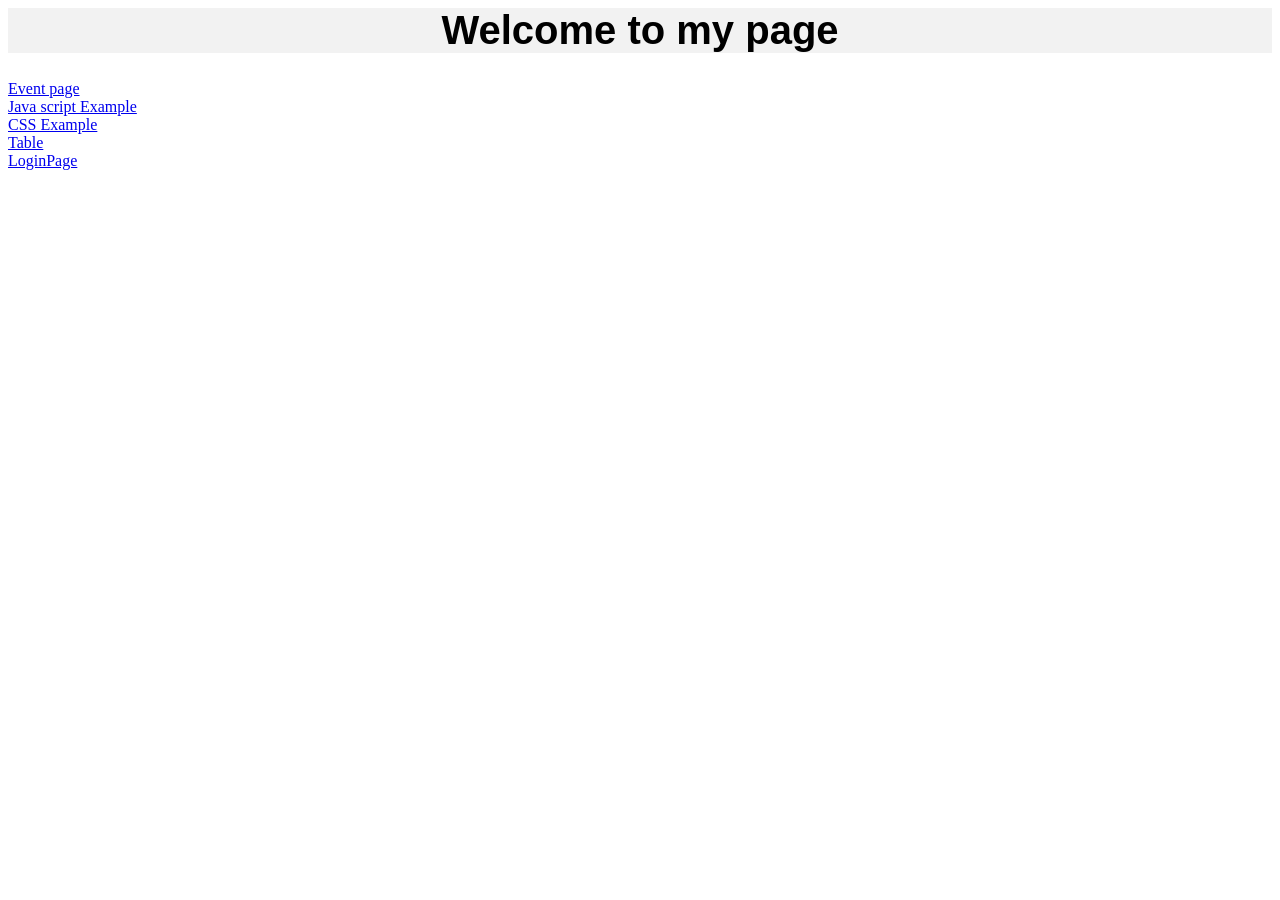
<file: index.html>
<html>

<head>

    <title>
        All links of my daily class work
    </title>
    <style>
        header {
            font-family: sans-serif;
            font-size: 20px;
            text-align: center;
            background-color: #f2f2f2;
        }
    </style>



</head>

<body>
    <header>
        <h1>
            Welcome to my page
        </h1>
    </header>
    <P>
        <a ref="noopener" href="http://127.0.0.1:5500/FWD%20Demo/event.html">Event page</a><br>
        <a ref="noopener" href="http://127.0.0.1:5500/FWD%20Demo/jsExampla.html">Java script Example</a><br>
        <a ref="noopener" href="http://127.0.0.1:5500/FWD%20Demo/CSSExample.html">CSS Example</a><br>
        <a ref="noopener" href="http://127.0.0.1:5500/FWD%20Demo/table.html">Table</a><br>
        <a ref="noopener" href="http://127.0.0.1:5501/FWD%20Demo/Loginpage.html">LoginPage</a>
</body>
</P>

</html>
</file>
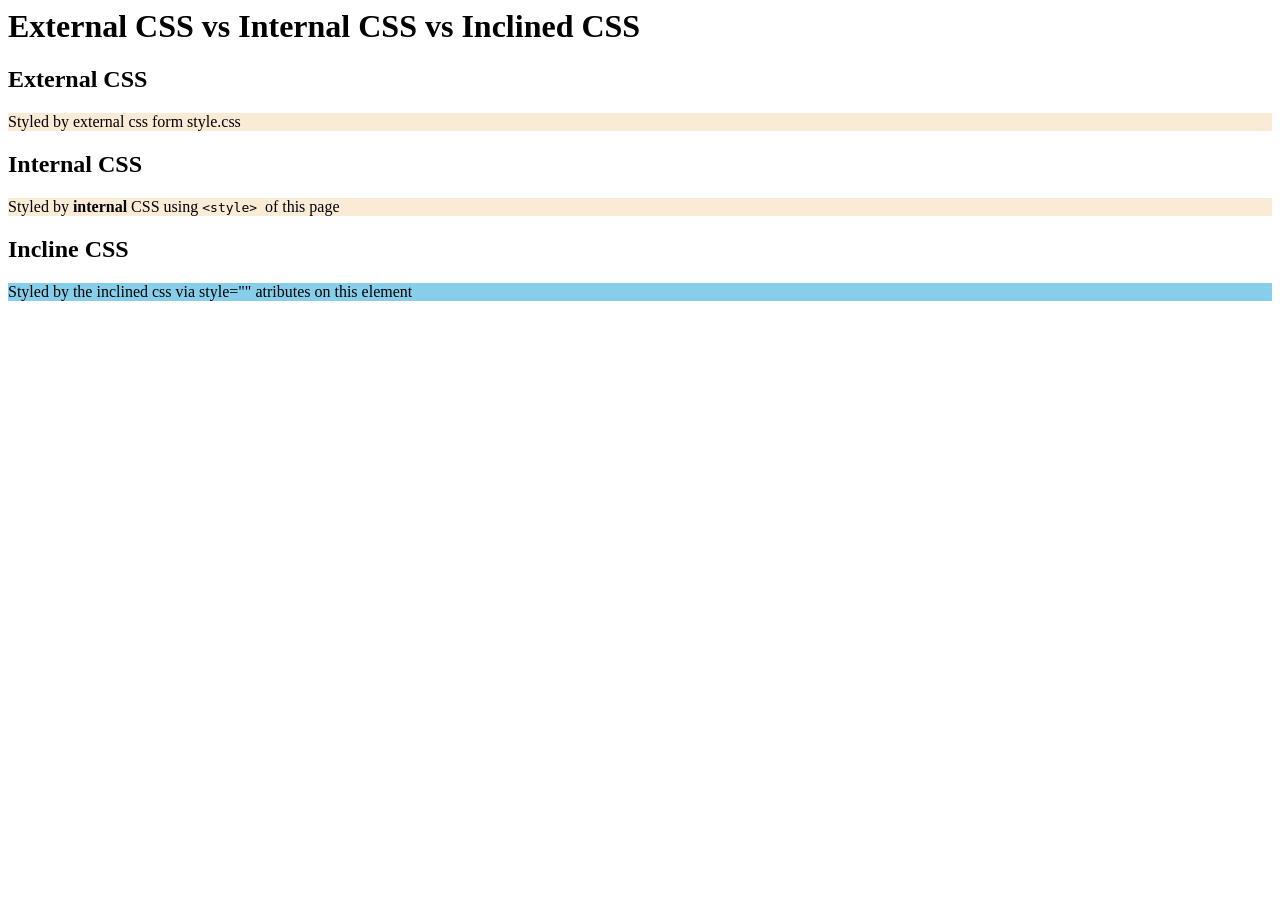
<file: CSSExample.html>
<html>

<head>

    <title>
        External CSS vs Internal CSS vs Inclined CSS
    </title>
    <link rel="stylesheet" href="style.css">
    <style>
        .internal {
            background-color: antiquewhite;
            border: 0px solid;
            color: black;
        }
    </style>
</head>

<body>
    <h1> External CSS vs Internal CSS vs Inclined CSS</h1>
    <h2>External CSS</h2>
    <div class="External">

        <p>Styled by external css form style.css</p>

    </div>

    <h2>
        Internal CSS
    </h2>

    <div class="internal">

        <p>Styled by <b>internal </b>CSS using <code>&lt;style&gt; </code> of this page</p>
    </div>
    <h2>Incline CSS</h2>
    <div style="background-color: skyblue; border: 0px solid pink; color: black">
        <p>Styled by the inclined css via style="" atributes on this element</p>

    </div>
</body>

</html>
</file>
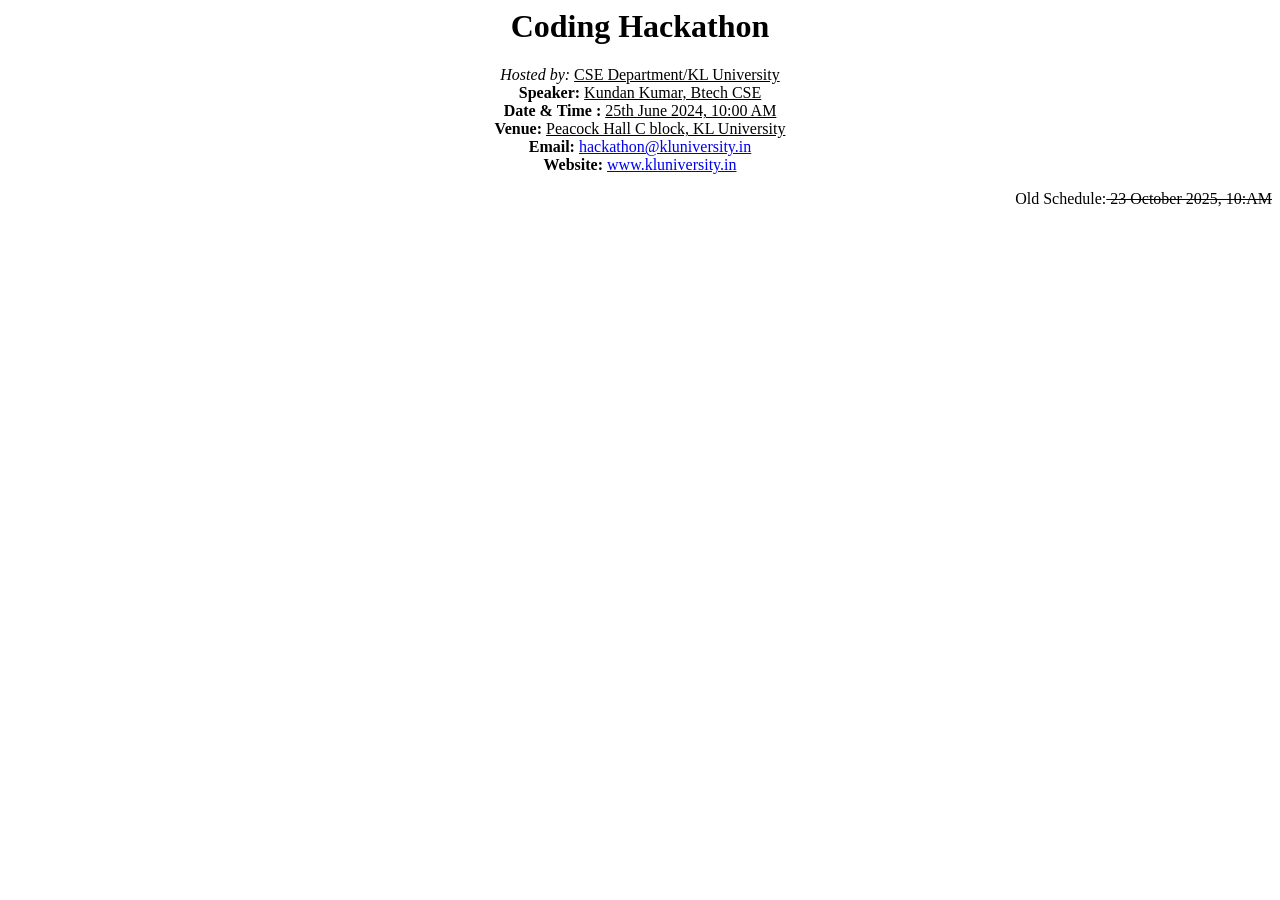
<file: event.html>
<htm>

    <head>
        <title>
            Event Invitation Page
        </title>
    </head>

    <body>
        <center>
            <h1><b>Coding Hackathon</b></h1>
            <p><i>Hosted by: </i>
                <U>CSE Department/KL University</u><br>
                <b>Speaker: </b><u> Kundan Kumar, Btech CSE</u><br>
                <b>Date & Time :
            </b> <u> 25th June 2024, 10:00 AM</u><br>
                <b>Venue: </b><u> Peacock Hall C block, KL University</u><br>
                <b>Email: </b> <a rel="noopener" href="https://www.kluniversity.in/">hackathon@kluniversity.in </a><br>
                <b> Website: </b> <a rel="noopener" href="www.kluniversity.in">www.kluniversity.in</a><br>
            </p>
            <p align="right"> Old Schedule:<strike> 23 October 2025, 10:AM</strike></p>
        </center>
    </body>
</htm>
</file>
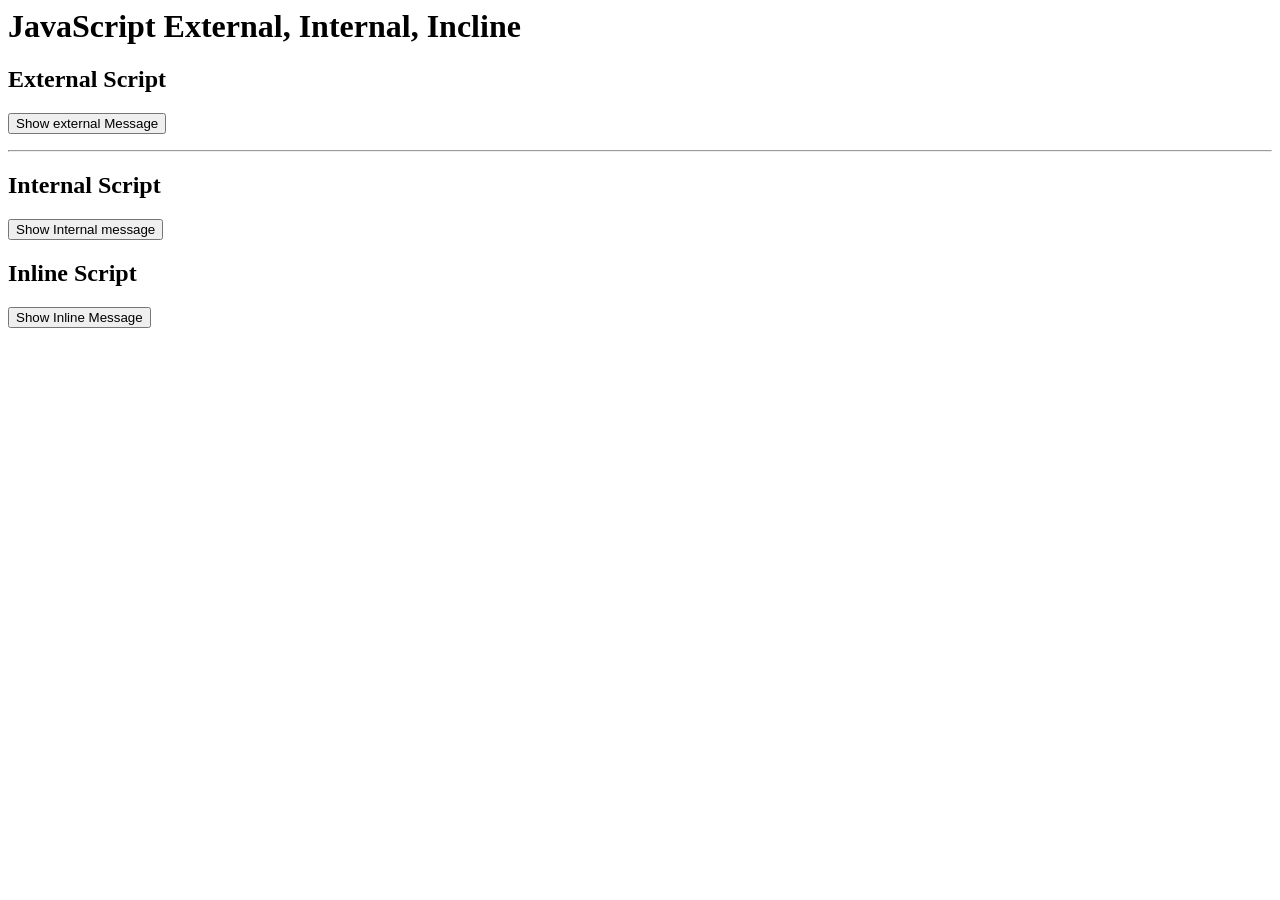
<file: jsExampla.html>
<html>

<head>
    <title>Types of JavaScript Demo</title>
    <script src="app.js" defer></script>
</head>

<body>
    <h1>JavaScript External, Internal, Incline</h1>
    <section>
        <h2>
            External Script
        </h2>
        <button id="extBtn">Show external Message</button>
        <p id="extMsg"></p>
    </section>
    <hr />

    <section>
        <h2>Internal Script</h2>

        <button id="intBtn">Show Internal message</button>
        <p id="intMsg"></p>
    </section>
    <script>
        document.getElementById('intBtn').addEventListener('click', () => {
            document.getElementById('intMsg').textContent = 'Hi from external Javascript'
        });
    </script>

    <section>
        <h2>Inline Script</h2>
        <button onclick="document.getElementById('inlMsg').textContent='Hi from inline JavaScript'">
            Show Inline Message
           </button>
        <p id="inlMsg"></p>
    </section>

</body>

</html>
</file>
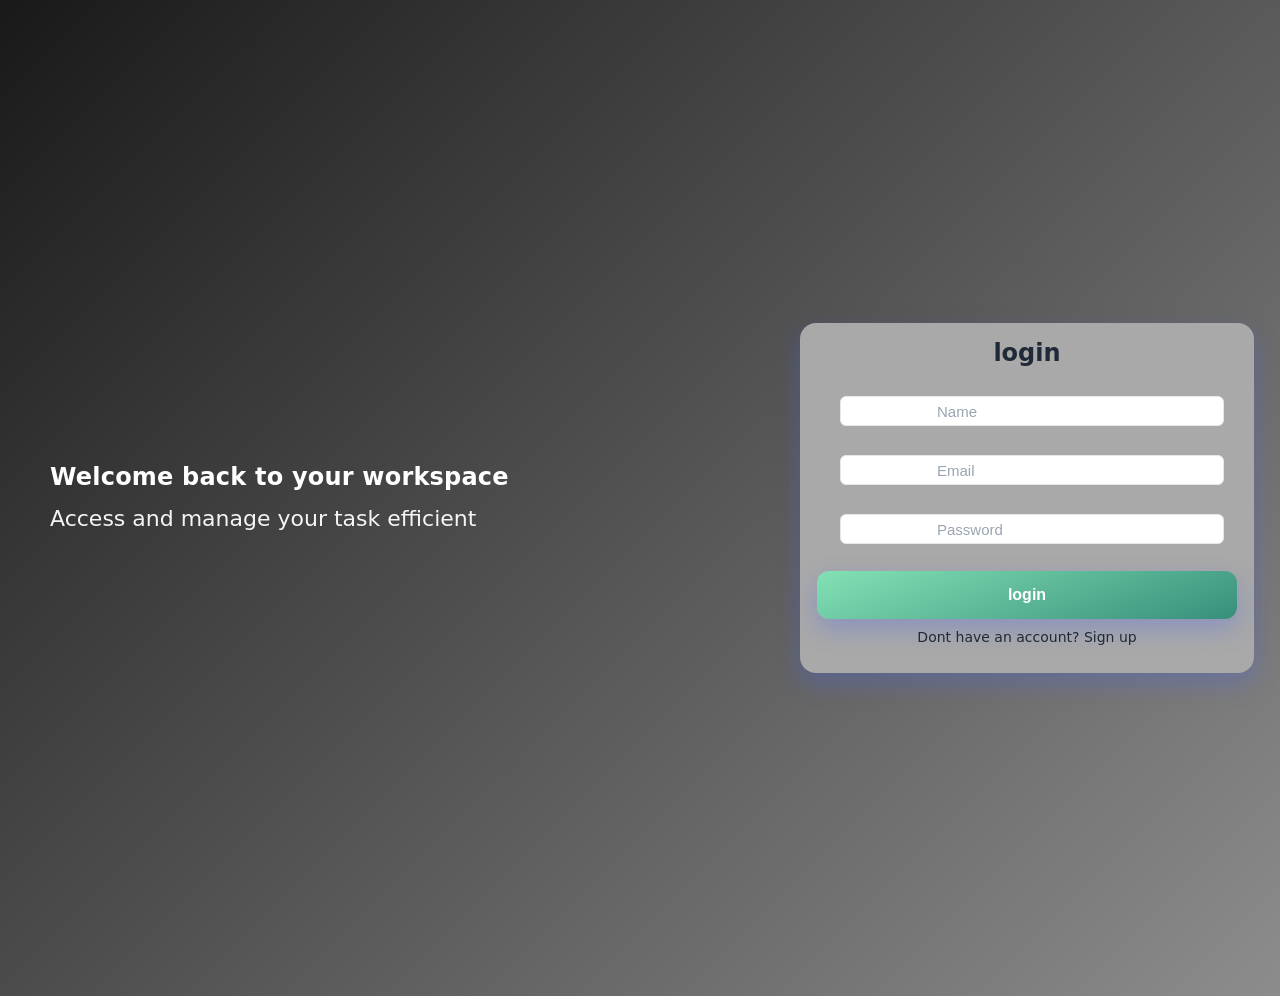
<file: Loginpage.html>
<html>

<head>
    <title>
        My first login page
    </title>
    <style>
         :root {
            --card-w: 430px;
            --radius: 16px;
            --space: 24px;
            --primary: #5a5a5a;
            --text-hero: #ffffff;
            --text-muted: #7a8aaa;
            --shadow: 0 24px 60px rgb(0, 0, 0, 0.25);
        }
        /*Background gradient */
        
        body,
        html {
            height: 100% 100%;
        }
        
        body {
            margin: 0;
            font-family: Inter, system-ui, -apple-system, Segoe UI, Roboto, "Helvetica Neue", Arial, sans-serif;
            color: var(--text-hero);
            background: linear-gradient( 135deg, rgba(0, 0, 0, 0.9), rgba(128, 128, 128, 0.9));
        }
        
        .page-bg {
            position: fixed;
            inset: 0;
            pointer-events: none;
        }
        
        .wrap {
            max-width: 1180px;
            margin: 0 auto;
            min-height: 100vh;
            display: grid;
            grid-template-columns: 1.2fr var(--card-w);
            align-items: center;
            gap: 56px;
            padding: 48px 24px;
        }
        
        .hero h1 {
            font-size: clamp(39px, 5.2 vw, 56px);
            line-height: 1.05;
            margin: 0 0 15px;
            font-weight: 700px;
            letter-spacing: .2px;
        }
        
        .hero p {
            font-size: clamp(16px, 2vw, 22px);
            margin: 0;
            opacity: .95;
        }
        
        .card {
            color: #1f2937;
            background-color: darkgrey;
            width: 100%;
            max-width: var(--card-w);
            border-radius: var(--radius);
            box-shadow: 0 10px 24px rgba(75, 99, 237, .32);
            ;
            padding: 12px;
            transition: transform 0.6s ease filter .15s ease;
        }
        
        .card-title {
            text-align: center;
            margin: 4px 0 19px;
            font-size: 24px;
            font-weight: 700;
        }
        
        .form {
            display: grid;
            gap: 14px;
        }
        
        input {
            height: 30px;
            margin-top: 10px;
            border-radius: 6px;
            border: 1px solid #e5e7eb;
            padding: 0 96px;
            font-size: 15px;
            outline: none;
            background: white;
            transition: border-color .15s ease, box-shadow .15s ease;
        }
        
        input::placeholder {
            color: #9aa4b2;
            border-color: var(--primary);
            box-shadow: 0 0 0 4px rgba(90. 116, 249, .15);
        }
        
        input:focus {
            border-color: var(--primary);
            box-shadow: 0 0 0 4px rgba(90, 116, 249, .15);
        }
        
        .btn {
            margin-top: 6px;
            display: block;
            width: 100%;
            max-width: 420px;
            /* keeps it from becoming too wide in large layouts */
            margin: 8px auto 0;
            padding: 12px 20px;
            height: auto;
            box-sizing: border-box;
            height: 48px;
            border: 0;
            border-radius: 12px;
            cursor: pointer;
            font-weight: 600;
            font-size: 16px;
            color: #fff;
            background: linear-gradient(160deg, #8ceabb -11%, #378f7b 100%);
            box-shadow: 0 10px 24px rgba(75, 99, 237, .32);
            transition: transform 0.6s ease filter .15s ease;
        }
        
        .btn:hover {
            filter: brightness(1.05);
        }
        
        .btn:active {
            transform: translateY(1px);
        }
        
        .muted {
            text-align: center;
            margin: 10px 0 0;
            font-size: 14px;
        }
        
        .link {
            color: var(--primary-strong);
            text-decoration: none;
            font-weight: 600px;
        }
        
        label {
            height: 46px;
            border-radius: 10px;
            padding: 0 14px;
            font-size: 15px;
            font-weight: 600;
            outline: none;
            background: none;
            transition: border-color .15s ease, box-shadow .15s ease;
        }
    </style>
</head>

<body>
    <div class="page bg" aria-hidden="true"> </div>
    <main class="wrap">
        <section class="hero">
            <h1>
                Welcome back to your workspace
            </h1>
            <p>Access and manage your task efficient</p>
        </section>
        <section class="card">
            <h2 class="card-title"> login
            </h2>

            <form>
                <label for="name"></label>
                <input type="text" id="name" name="name" placeholder="Name"> <br><br>
                <label for="email"></label> </label>
                <input type="email" id="email" placeholder="Email"><br><br>
                <label for="password"></label>
                <input type="password" id="password" placeholder="Password"><br><br>
                <button class="btn" type="submit">login</button>
                <p class="muted">
                    Dont have an account?
                    <a href="#" class="link">Sign up</a>
                </p>
            </form>
        </section>
    </main>
</body>

</html>
</file>
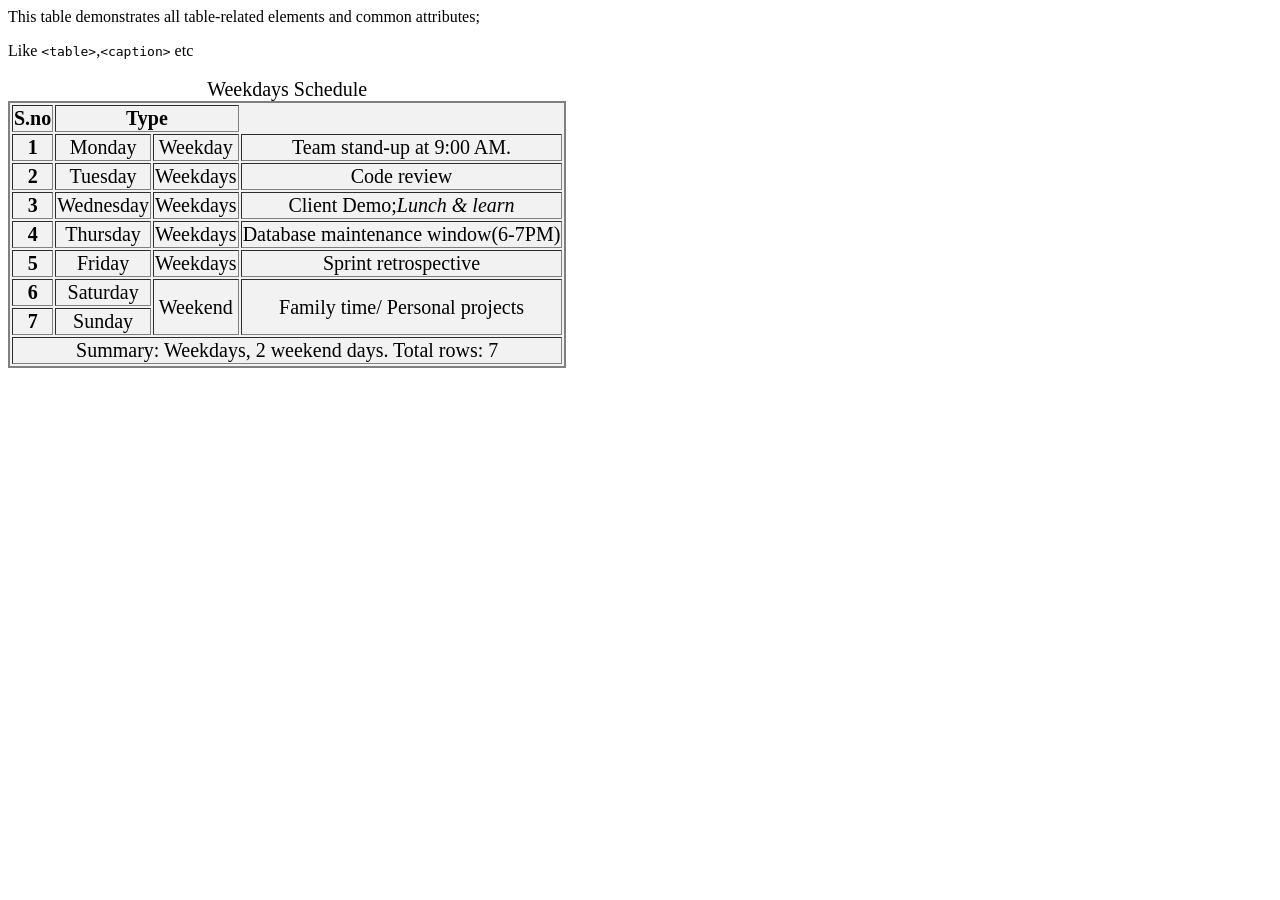
<file: table.html>
<html>

<head>
    <title>HTML tables--full</title>
    <style>
        table {
            background-color: #f2f2f2;
            text-align: center;
            font-size: 20px;
            border: 2px solid gray
        }
    </style>
</head>

<body>
    <p>
        This table demonstrates all table-related elements and common attributes;
    </p>
    Like <code>&lt;table&gt</code>,<code>&lt;caption&gt</code> etc<br><br>

    <table border="1">
        <caption>Weekdays Schedule</caption>
        <colgroup>
            <col>
            <col>
            <col>
            <col>
        </colgroup>
        <thead>
            <tr>
                <th id="h-sno" scope="col" abbr="#" title="Serieal number">S.no</th>
                <th id="h-type" scope="col" colspan="2">Type</th>
            </tr>
        </thead>
        <tbody>
            <tr>
                <th scope="row">1</th>
                <td headers="h-name">Monday</td>
                <td headers="h-type">Weekday</td>
                <td headers="h-notes">Team stand-up at 9:00 AM.</td>
            </tr>
            <tr>
                <th scope="row">2</th>
                <td headers="h-name">Tuesday</td>
                <td headers="h-type">Weekdays</td>
                <td header="h-notes">Code review</em>
                </td>
            </tr>
            <tr>
                <th scope="row">3</th>
                <td headers="h-name">Wednesday</td>
                <td headers="h-type">Weekdays</td>
                <td header="h-notes">Client Demo;<em>Lunch &amp; learn</em></td>
            </tr>
            <tr>
                <th scope="row">4</th>
                <td headers="h-name">Thursday</td>
                <td headers="h-type">Weekdays</td>
                <td header="h-notes">Database maintenance window(6-7PM)</em>
                </td>
            </tr>
            <tr>
                <th scope="row">5</th>
                <td headers="h-name">Friday</td>
                <td headers="h-type">Weekdays</td>
                <td header="h-notes">Sprint retrospective</em>
                </td>

            </tr>
            <tr>
                <th scope="row">6</th>
                <td headers="h-name">Saturday</td>
                <td headers="n-type" rowspan="2">Weekend</td>
                <td headers="h-notes" rowspan="2">Family time/ Personal projects</td>
            </tr>
            <tr>
                <th scope="row">7</th>
                <td header="h-name">Sunday</td>


            </tr>
        </tbody>
        <tfoot>
            <tr>
                <td colspan="4">Summary: Weekdays, 2 weekend days. Total rows: 7</td>
            </tr>
        </tfoot>
    </table>
</body>

</html>
</file>
<file: style.css>
.External {
    background-color: antiquewhite;
    border: 0px solid;
    color: black;
}
</file>
